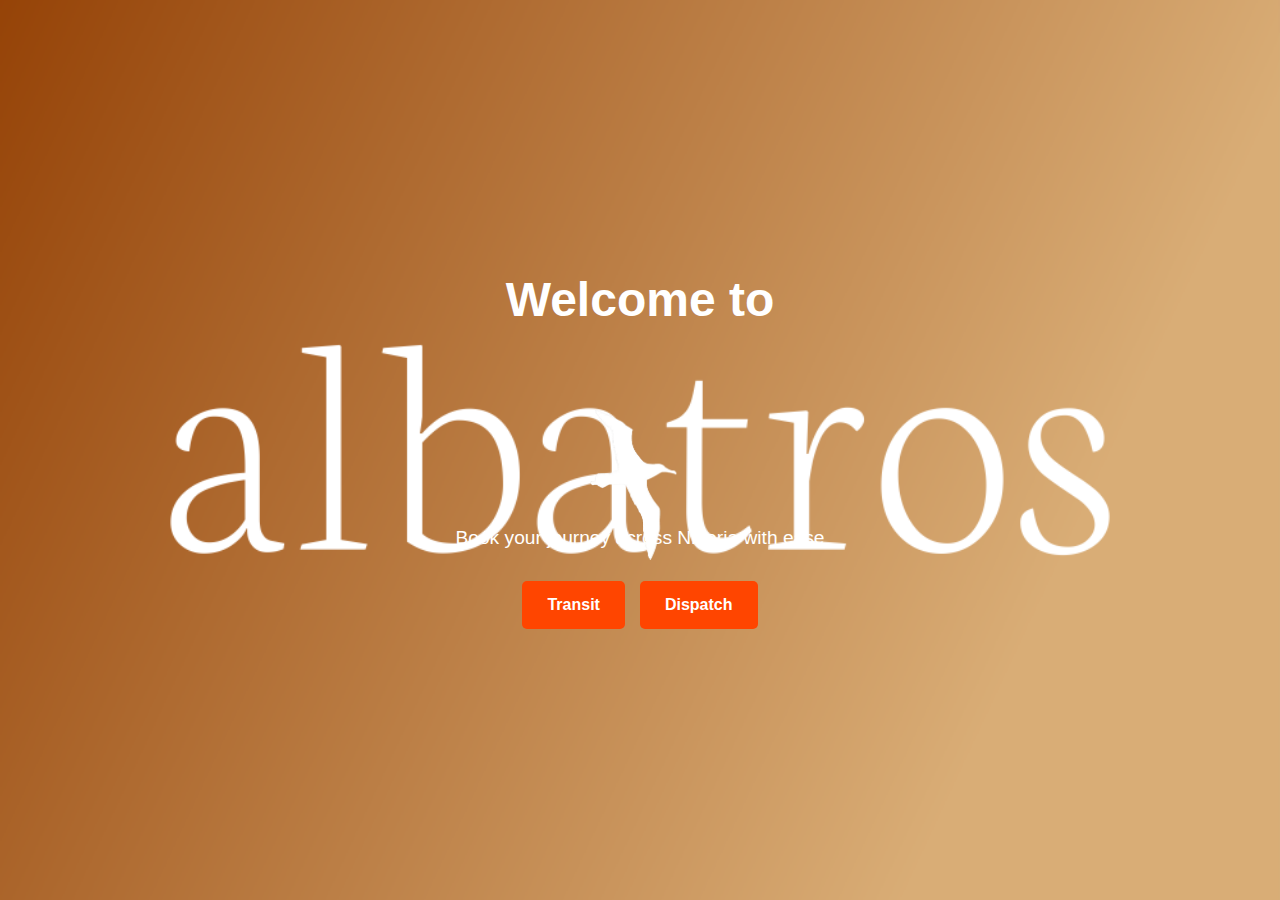
<file: index.html>
<!DOCTYPE html>
<html lang="en">

<head>
    <meta charset="UTF-8">
    <meta name="viewport" content="width=device-width, initial-scale=1.0">
    <title>Albatross Bus Booking</title>
    <link rel="stylesheet" href="albatross.css">
</head>

<body>
    <header>
        <img src="images/albatross4.png" alt="Albatross Bird" class="albatross-bird">
        <div class="content">
            <h1>Welcome to </h1>
            <p>Book your journey across Nigeria with ease</p>
            <div class="button-container">
                <a href="http://localhost/albatross/transit.php" class="btn" id="transit-button">Transit</a>
                <a href="dispatch.html" class="btn" id="dispatch-button">Dispatch</a>
            </div>
        </div>
    </header>
    <script src="albatross.js"></script>
</body>

</html>
</file>
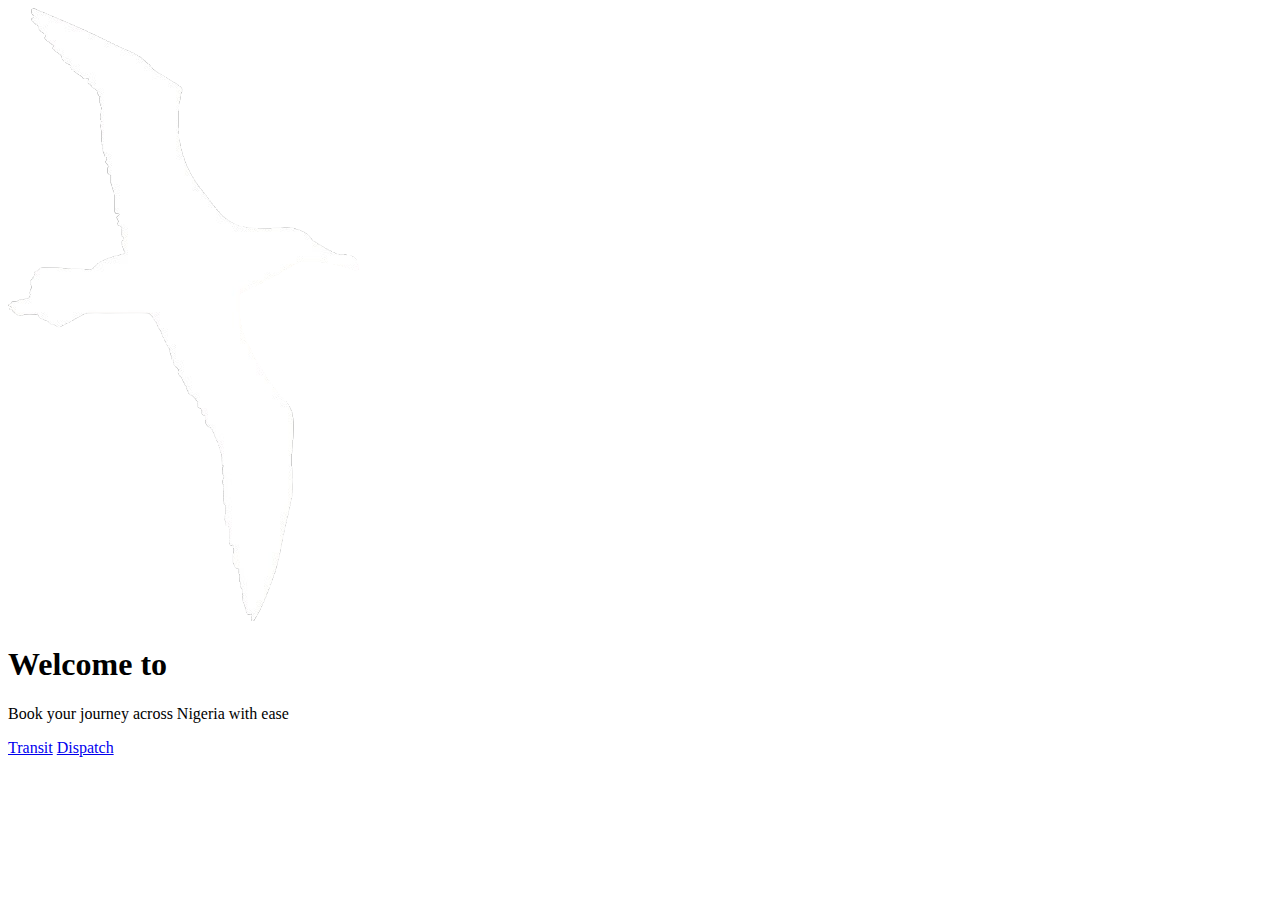
<file: dispatch.html>
<!DOCTYPE html>
<html lang="en">
<head>
    <meta charset="UTF-8">
    <meta name="viewport" content="width=device-width, initial-scale=1.0">
    <title>Document</title>
</head>
<body>
    <header>
        <img src="images/albatross4.png" alt="Albatross Bird" class="albatross-bird">
        <div class="content">
            <h1>Welcome to </h1>
            <p>Book your journey across Nigeria with ease</p>
            <div class="button-container">
                <a href="#form" class="btn" id="transit-button">Transit</a>
                <a href="#form" class="btn" id="dispatch-button">Dispatch</a>
            </div>
        </div>
    
</body>
</html>
</file>
<file: albatross.css>
/* General CSS */
* {
    margin: 0;
    padding: 0;
    box-sizing: border-box;
}

body, html {
    height: 100%;
    width: 100%;
    overflow-x: hidden; /* Prevent horizontal scroll */
    font-family: Arial, sans-serif;
}

header {
    background-image: url('images/albatross.png');
    background-size: cover;
    background-position: center;
    background-repeat: no-repeat;
    height: 100vh; /* Full viewport height */
    width: 100vw; /* Full viewport width */
    display: flex;
    align-items: center;
    justify-content: center;
    overflow: hidden;
    position: relative;
}

/* Responsive Styles */
@media (max-width: 768px) {
    header {
        height: 100vh; /* Full viewport height */
        background-size: 100% 100vh; /* Cover width and height in mobile view */
    }


    h1 {
        font-size: 2.5rem;
    }

    p {
        font-size: 1rem;
        margin-top: 100px;
    }
}

.albatross-bird {
    position: absolute;
    margin-top: 70px;
    left: 50%;
    width: 100px;
    transform: translateX(-50%);
    animation: hover 2s ease-in-out infinite alternate, landing 5s forwards;
}

@keyframes hover {
    0% { transform: translate(-50%, -10px); }
    100% { transform: translate(-50%, 10px); }
}

@keyframes landing {
    0% { top: -20%; }
    100% { top: 30%; }
}

.content {
    position: relative;
    color: #fff;
    text-align: center;
    z-index: 1;
}

h1 {
    font-size: 3rem;
    margin-bottom: 0.5rem;
}

p {
    font-size: 1.2rem;
    margin-top: 200px;
    margin-bottom: 2rem;
}

.button-container {
    display: flex;
    gap: 15px;
    justify-content: center;
}

.btn {
    background-color: #ff4500;
    color: #fff;
    padding: 15px 25px;
    text-decoration: none;
    font-weight: bold;
    border-radius: 5px;
    transition: background-color 0.3s ease;
}

.btn:hover {
    background-color: #ff6500;
}
</file>
